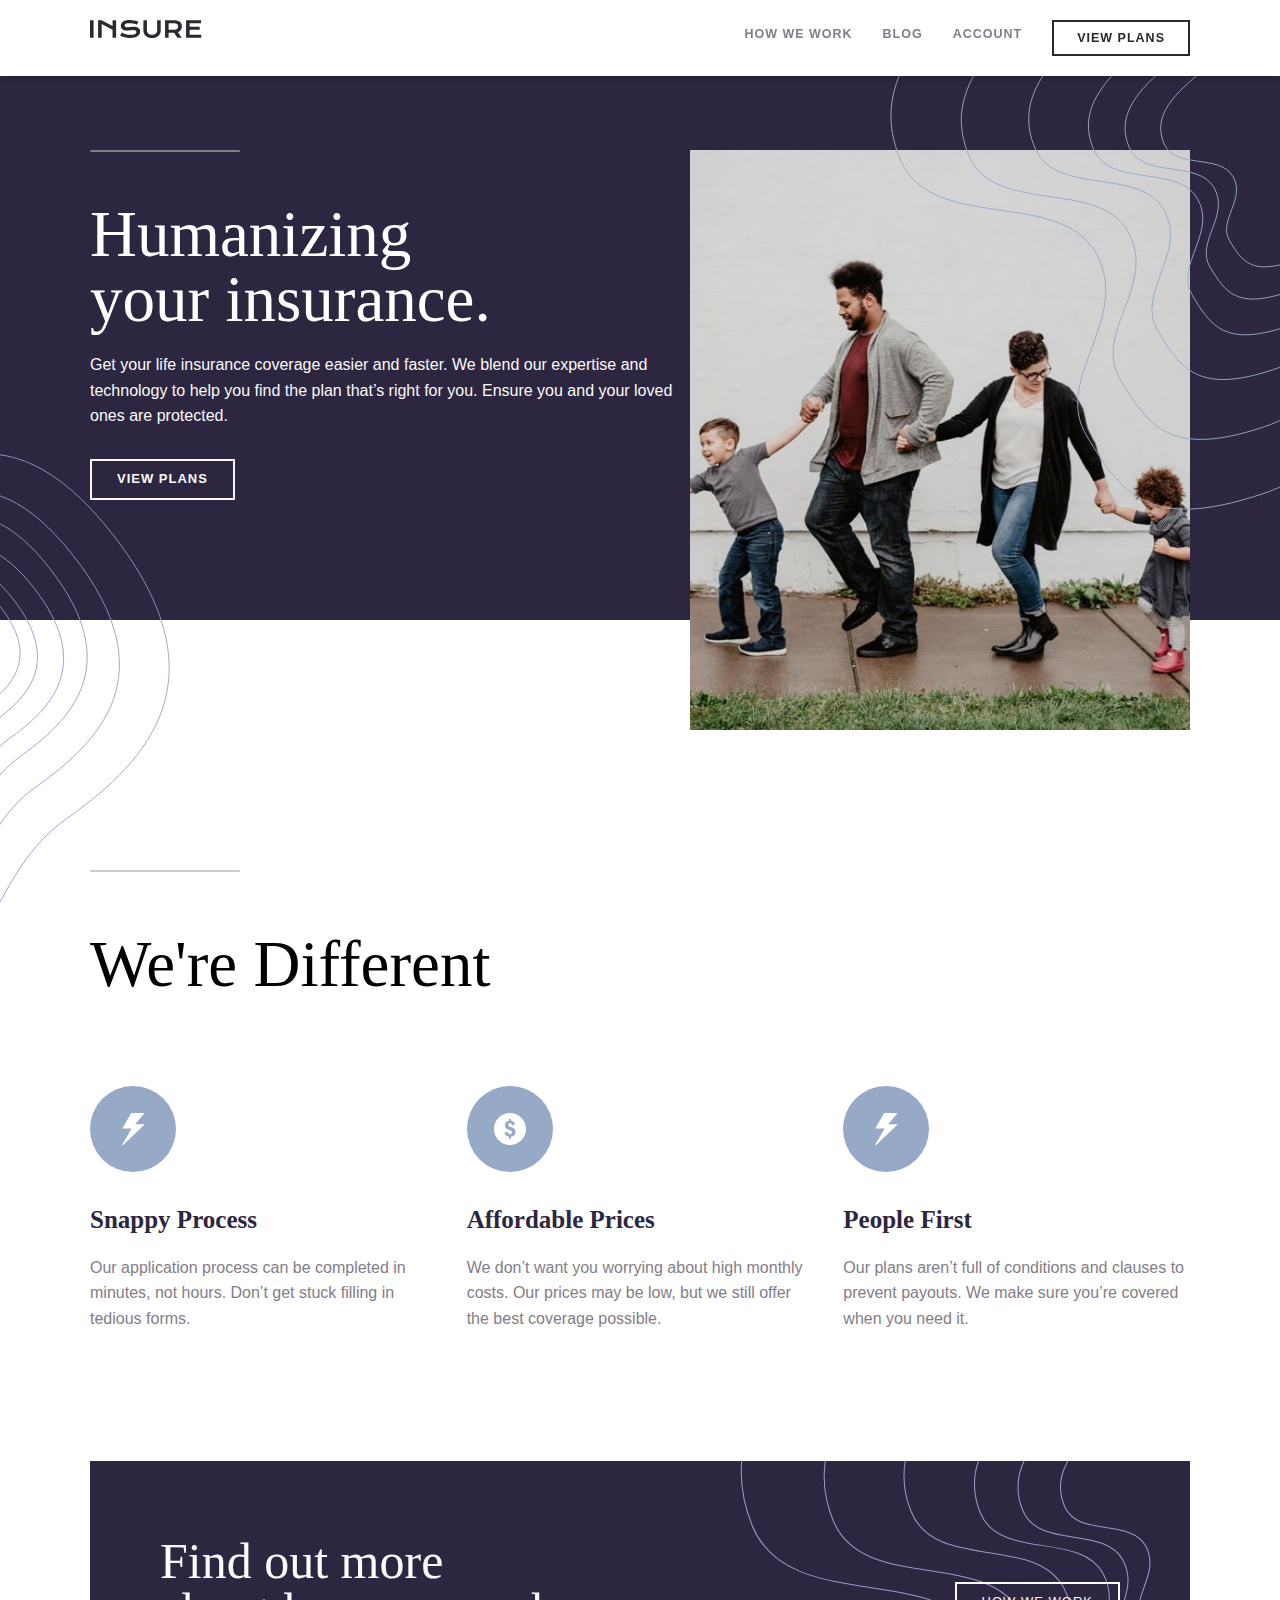
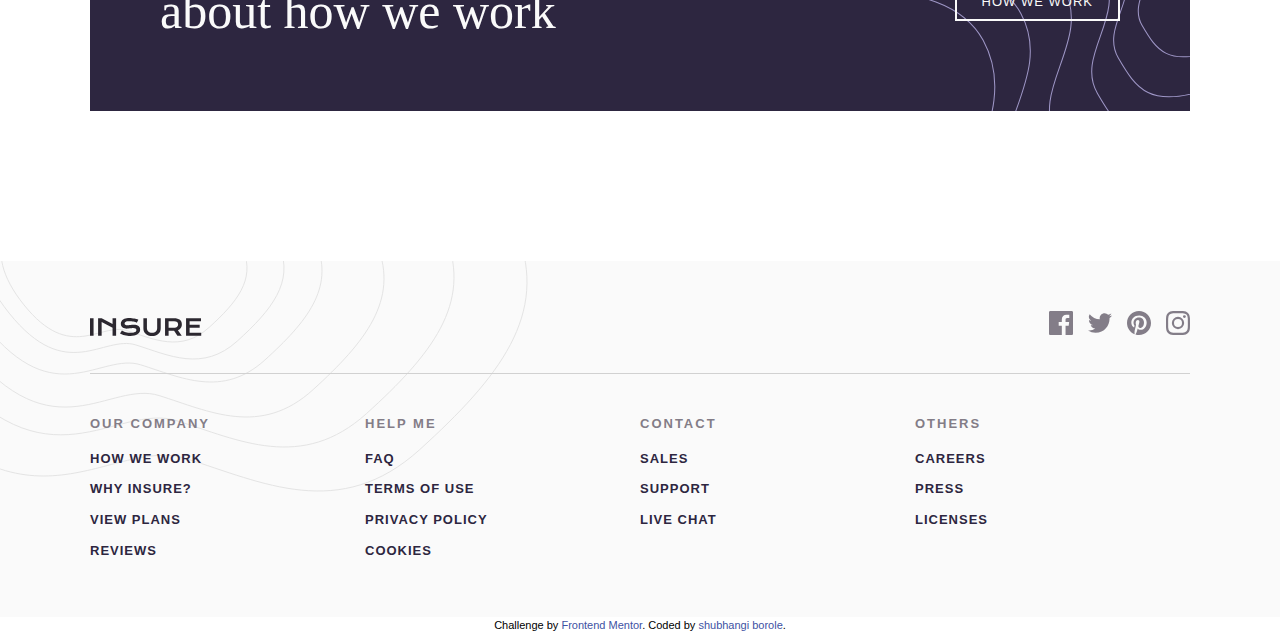
<file: index.html>
<!DOCTYPE html>
<html lang="en">

<head>
  <meta charset="UTF-8">
  <meta name="viewport" content="width=device-width, initial-scale=1.0">
  <title>Document</title>
  <link rel="stylesheet" href="style.css">
<script src="app.js" defer></script>
</head>

<body>

  <body>

    <!-- header -->
    <header>
      <div class="container">
        <nav class="nav">
          <a href="#" class="logo">
            <img src="images/logo.svg" class="logo_icon" alt="logo" />
          </a>
          <ul class="nav_list " style="display: flex;" id="nav_menu">
            <li class="nav_item"><a href="#" class="nav_link">How we work</a></li>
            <li class="nav_item"><a href="#" class="nav_link">Blog</a></li>
            <li class="nav_item"><a href="#" class="nav_link">Account</a></li>
            <li class="nav_item"><a href="#" class="nav_link bordered_btn">View plans</a></li>
          </ul>

          <div class="hamburger-menu" id="toggle_menu">
            <span></span>
          </div>
        </nav>
      </div>
    </header>

    <main>
      <!-- Intro -->
      <section class="hero">
        <div class="container">
          <div class="wrap">
            <div class="hero_text-container">
              <hr class="line">
              <h1>Humanizing <br>your insurance.</h1>
              <p>
                Get your life insurance coverage easier and faster. We blend our expertise
                and technology to help you find the plan that’s right for you. Ensure you
                and your loved ones are protected.
              </p>
              <a href="#" class="btn ">View plans</a>
            </div>
            <div class="hero_image-container">
              <picture class="hero_image">
                <source media="(max-width:500px)" srcset="images/image-intro-mobile.jpg">
                <img src="images/image-intro-desktop.jpg" alt="intro image" srcset="images/image-intro-desktop.jpg">
              </picture>
            </div>
          </div>
        </div>
      </section>

      <!-- Features -->
      <section class="features">
        <div class="container">
          <hr class="line">
          <h1>We're Different</h1>
          <div class="feature_container">
            <div class="feature_text">
              <img src="images/icon-snappy-process.svg" alt="">
              <h3>Snappy Process</h3>
              <p>
                Our application process can be completed in minutes, not hours. Don’t get
                stuck filling in tedious forms.
              </p>
            </div>
            <div class="feature_text">
              <img src="images/icon-affordable-prices.svg" alt="">
              <h3>Affordable Prices</h3>
              <p>
                We don’t want you worrying about high monthly costs. Our prices may be low,
                but we still offer the best coverage possible.
              </p>
            </div>
            <div class="feature_text">
              <img src="images/icon-snappy-process.svg" alt="">
              <h3>People First</h3>
              <p>
                Our plans aren’t full of conditions and clauses to prevent payouts. We make
                sure you’re covered when you need it.
              </p>
            </div>
          </div>
        </div>
      </section>

      <!-- About how we work -->
      <section class="about">
        <div class="container">
          <div class="about_text">
            <h2>Find out more <br> about how we work</h2>
            <button class="btn">How we work</button>
          </div>
        </div>
      </section>
    </main>

    <!-- Footer -->
    <footer class="footer">
      <div class="container">
        <div class="footer_head">
          <img src="images/logo.svg" alt="logo">
          <ul class="social_media ">
            <li class="social_media_item">
              <a href="#" class="social_media_icon">
                <img src="images/icon-facebook.svg" alt="facebook">
              </a>
            </li>
            <li class="social_media_item">
              <a href="#" class="social_media_icon">
                <img src="images/icon-twitter.svg" alt=" twitter">
              </a>
            </li>
            <li class="social_media_item">
              <a href="#" class="social_media_icon">
                <img src="images/icon-pinterest.svg" alt=" pinterest">
              </a>
            </li>
            <li class="social_media_item">
              <a href="#" class="social_media_icon">
                <img src="images/icon-instagram.svg" alt="icon instagram">
              </a>
            </li>
          </ul>
        </div>

        <div class="footer_navigation">
          <div class="footer_list">
            <h4>Our company</h4>
            <ul>
              <li><a href="#">How we work</a></li>
              <li><a href="#">Why Insure?</a></li>
              <li><a href="#">View plans</a></li>
              <li><a href="#">Reviews</a></li>
            </ul>
          </div>

          <div class="footer_list">
            <h4>Help me</h4>
            <ul>
              <li><a href="#">FAQ</a></li>
              <li><a href="#">Terms of use</a></li>
              <li><a href="#">Privacy policy</a></li>
              <li><a href="#">Cookies</a></li>
            </ul>
          </div>
          <div class="footer_list">
            <h4>Contact</h4>
            <ul>
              <li><a href="#">Sales</a></li>
              <li><a href="#">Support</a></li>
              <li><a href="#">Live chat</a></li>
            </ul>
          </div>
          <div class="footer_list">
            <h4>Others</h4>
            <ul>
              <li><a href="#">Careers</a></li>
              <li><a href="#">Press</a></li>
              <li><a href="#">Licenses</a></li>
            </ul>
          </div>
        </div>
      </div>
    </footer>
    <div class="attribution">
      Challenge by
      <a href="https://www.frontendmentor.io?ref=challenge" target="_blank">Frontend Mentor</a>. Coded by
      <a href="https://www.frontendmentor.io/profile/BoroleShubhangi">shubhangi borole</a>.
    </div>

    <script
  src="https://code.jquery.com/jquery-3.5.1.js"
  integrity="sha256-QWo7LDvxbWT2tbbQ97B53yJnYU3WhH/C8ycbRAkjPDc="
  crossorigin="anonymous"></script>
  </body>
</html>
</file>
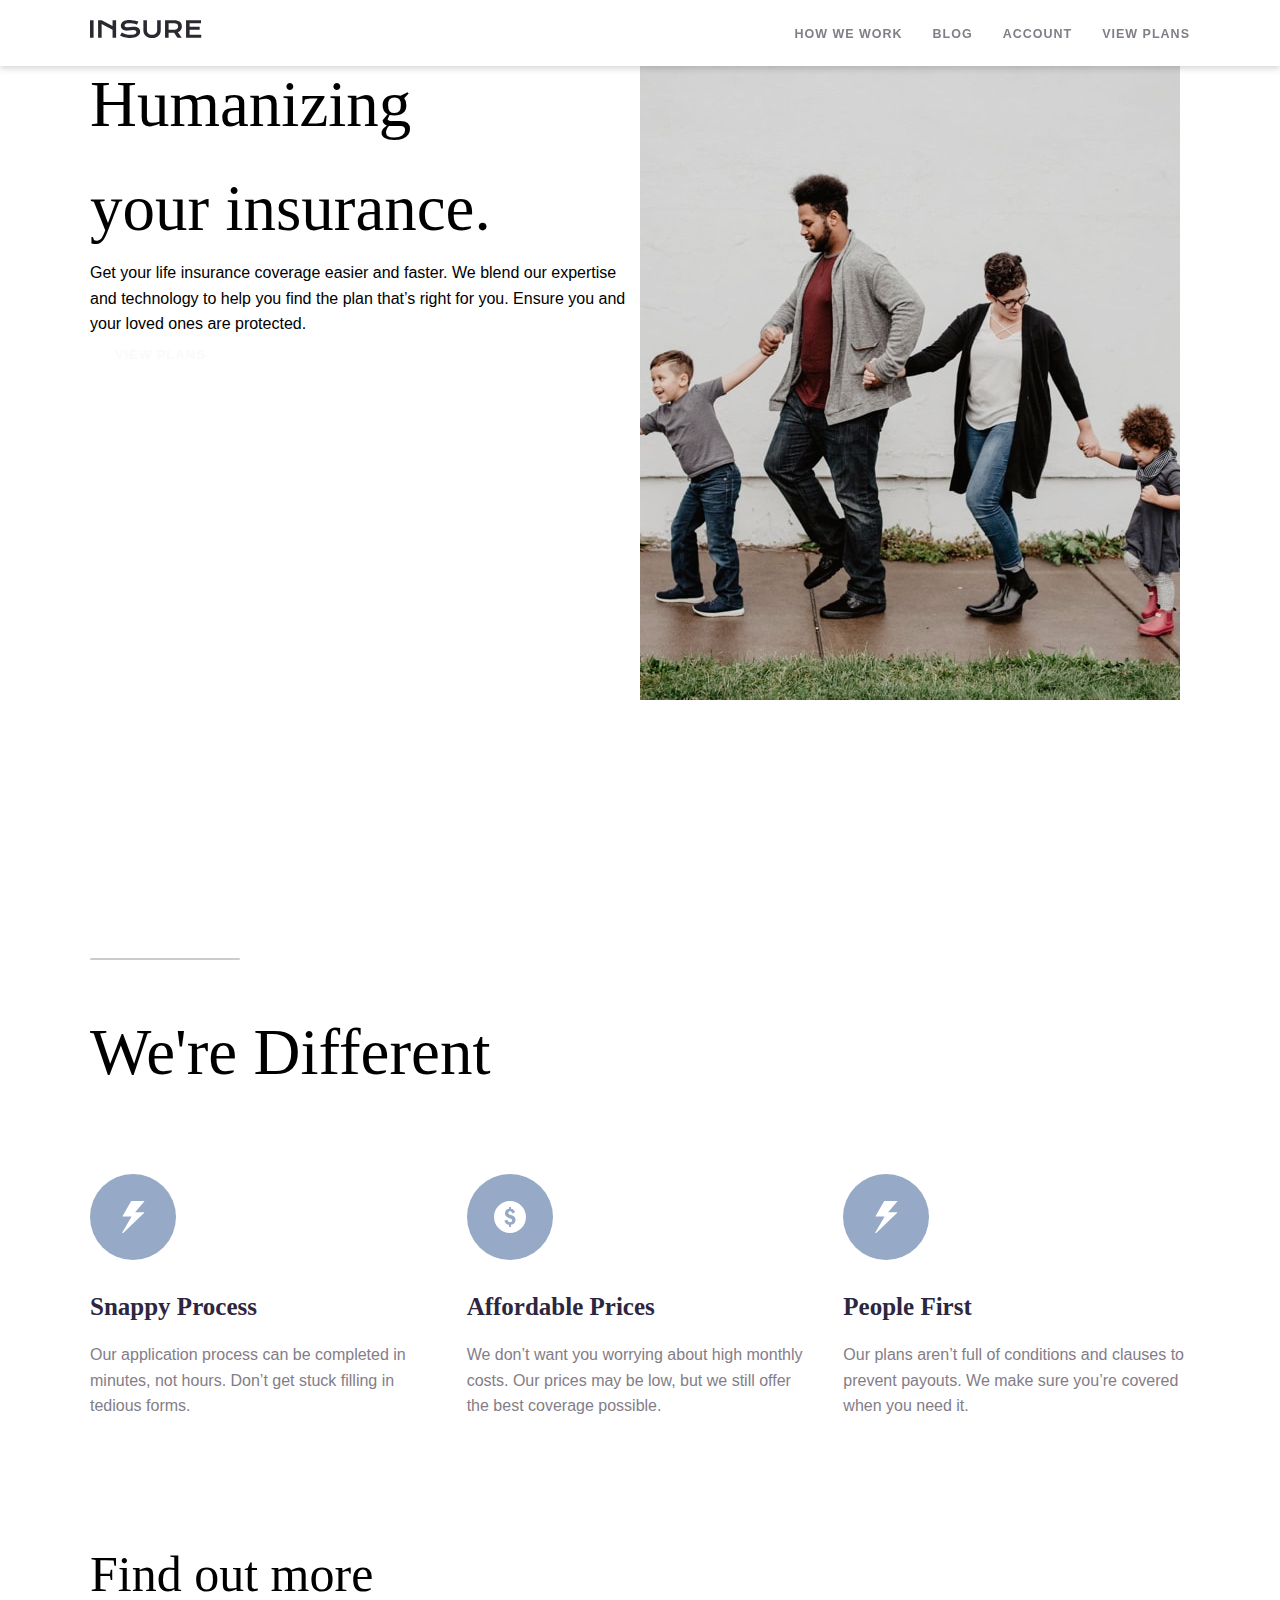
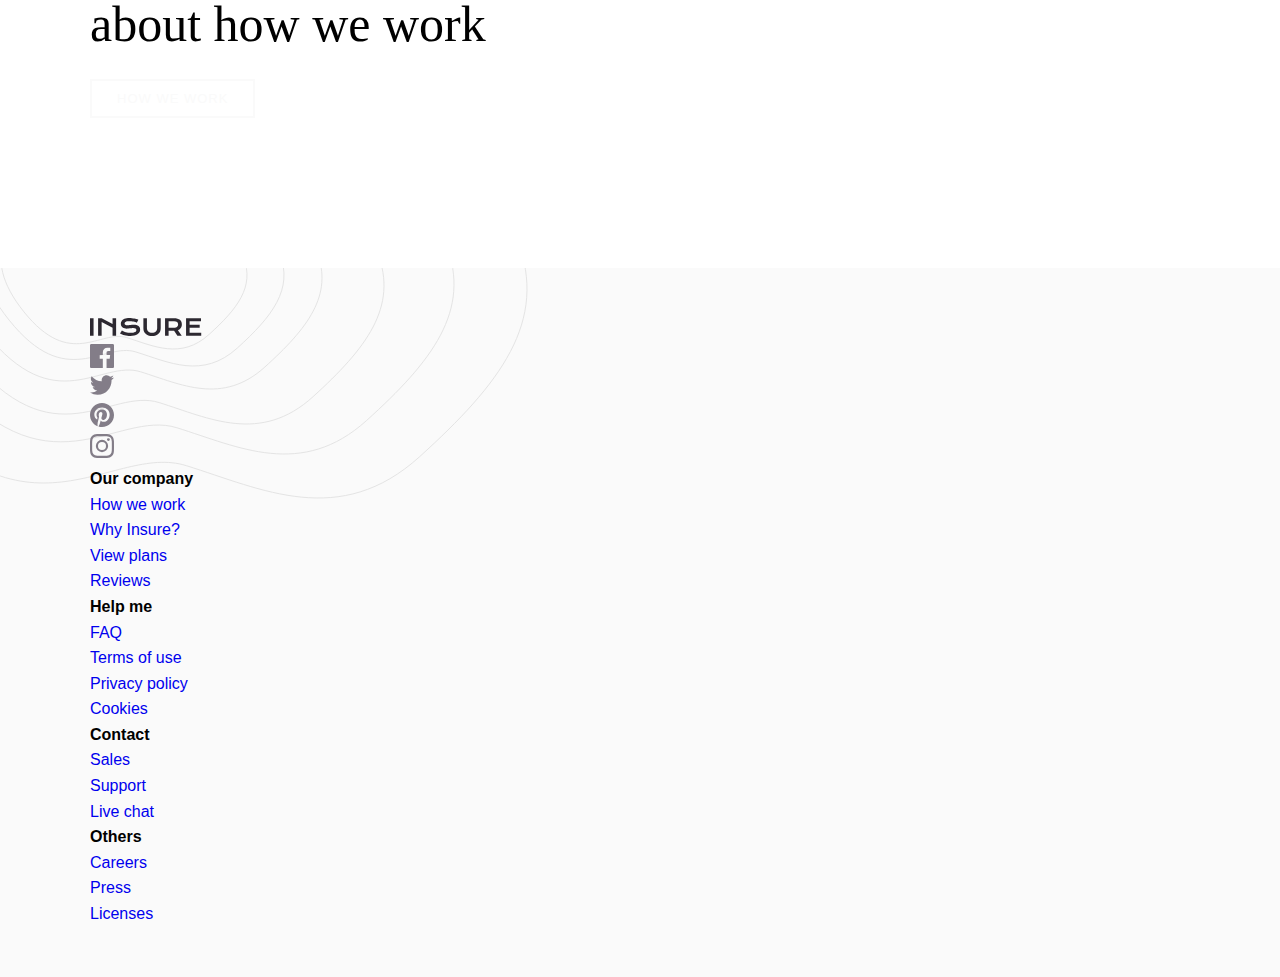
<file: intro.html>
<!DOCTYPE html>
<html lang="en">

<head>
  <meta charset="UTF-8">
  <meta name="viewport" content="width=device-width, initial-scale=1.0">
  <title>Document</title>
  <link rel="stylesheet" href="intro.css">
</head>

<body>

  <body>

    <!-- header -->
    <header>
      <div class="container">
        <nav class="nav">
          <a href="#" class="logo">
            <img src="images/logo.svg" class="logo_icon" alt="logo" />
          </a>
          <ul class="nav_list " style="display: flex;" id="nav_menu">
            <li class="nav_item"><a href="#" class="nav_link">How we work</a></li>
            <li class="nav_item"><a href="#" class="nav_link">Blog</a></li>
            <li class="nav_item"><a href="#" class="nav_link">Account</a></li>
            <li class="nav_item"><a href="#" class="nav_link nav_link--bordered">View plans</a></li>
          </ul>
          <!-- hamburger menu -->
          <div class="hamburger-menu" id="toggle-menu">
            <span></span>
          </div>
        </nav>
      </div>
    </header>
    <!-- end of header -->

    <main>
      <!-- Intro -->
      <section class="intro">
        <div class="container">
          <div class=" wrap ">
            <div class="intro_text-container">
              <hr class="line">
              <h1>Humanizing <br>your insurance.</h1>
              <p>
                Get your life insurance coverage easier and faster. We blend our expertise
                and technology to help you find the plan that’s right for you. Ensure you
                and your loved ones are protected.
              </p>
              <a href="#" class="btn ">View plans</a>
            </div>
            <div class="intro_image-container">
              <picture class="intro_image">
                <source media="(max-width: 500px )" srcset="images/image-intro-mobile.jpg">
                <img src="images/image-intro-desktop.jpg" alt="intro image" srcset="images/image-intro-desktop.jpg">
              </picture>
            </div>
          </div>
        </div>
      </section>

      <!-- We’re different / Features -->
      <section class="features">
        <div class="container">
          <hr class="line">
          <h1>We're Different</h1>
          <div class="feature_container">
            <div class="feature">
              <img src="images/icon-snappy-process.svg" alt="">
              <h3>Snappy Process</h3>
              <p>
                Our application process can be completed in minutes, not hours. Don’t get
                stuck filling in tedious forms.
              </p>
            </div>
            <div class="feature">
              <img src="images/icon-affordable-prices.svg" alt="">
              <h3>Affordable Prices</h3>
              <p>
                We don’t want you worrying about high monthly costs. Our prices may be low,
                but we still offer the best coverage possible.
              </p>
            </div>
            <div class="feature">
              <img src="images/icon-snappy-process.svg" alt="">
              <h3>People First</h3>
              <p>
                Our plans aren’t full of conditions and clauses to prevent payouts. We make
                sure you’re covered when you need it.
              </p>
            </div>
          </div>
        </div>
      </section>

      <!-- About how we work -->
      <section class="about">
        <div class="container">
          <div class="box ">
            <h2>Find out more <br> about how we work</h2>
            <button class="btn">How we work</button>
          </div>
        </div>
      </section>
    </main>

    <!-- Footer -->
    <footer class="footer">
      <div class="container">
        <div class="footer-head">
          <img src="images/logo.svg" alt="logo">
          <ul class="social-media ">
            <li class="social-media_item">
              <a href="#" class="social-media_icon">
                <img src="images/icon-facebook.svg" alt="facebook">
              </a>
            </li>
            <li class="social-media_item">
              <a href="#" class="social-media_icon">
                <img src="images/icon-twitter.svg" alt=" twitter">
              </a>
            </li>
            <li class="social-media_item">
              <a href="#" class="social-media_icon">
                <img src="images/icon-pinterest.svg" alt=" pinterest">
              </a>
            </li>
            <li class="social-media_item">
              <a href="#" class="social-media_icon">
                <img src="images/icon-instagram.svg" alt="icon instagram">
              </a>
            </li>
          </ul>
        </div>

        <div class="footer-navigation">
          <div class="footer-list">
            <h4>Our company</h4>
            <ul>
              <li><a href="#">How we work</a></li>
              <li><a href="#">Why Insure?</a></li>
              <li><a href="#">View plans</a></li>
              <li><a href="#">Reviews</a></li>
            </ul>
          </div>

          <div class="footer-list">
            <h4>Help me</h4>
            <ul>
              <li><a href="#">FAQ</a></li>
              <li><a href="#">Terms of use</a></li>
              <li><a href="#">Privacy policy</a></li>
              <li><a href="#">Cookies</a></li>
            </ul>
          </div>
          <div class="footer-list">
            <h4>Contact</h4>
            <ul>
              <li><a href="#">Sales</a></li>
              <li><a href="#">Support</a></li>
              <li><a href="#">Live chat</a></li>
            </ul>
          </div>
          <div class="footer-list">
            <h4>Others</h4>
            <ul>
              <li><a href="#">Careers</a></li>
              <li><a href="#">Press</a></li>
              <li><a href="#">Licenses</a></li>
            </ul>
          </div>
        </div>
      </div>
    </footer>

    <script src="app.js"></script>
  </body>

</html>
</file>
<file: style.css>
:root {
  --dark-violet: hsl(256, 26%, 20%);
  --grayish-blue: hsl(216, 30%, 68%);
  --very-dark-violet: hsl(270, 9%, 17%);
  --dark-grayish-violet: hsl(273, 4%, 51%);
  --very-light-gray: hsl(0, 0%, 98%);
}

*::before,
*::after,
* {
  margin: 0;
  padding: 0;
  box-sizing: border-box;
}

html {
  font-size: 62.5%;
}

body {
  background-color: #fff;
  font-family: "Karla", sans-serif;
  font-size: 1.6rem;
  font-weight: 400;
  line-height: 1.6;
}

h1,
h2,
h3{
  font-family: "DM Serif Display", serif;
}

h1 {
  font-size: 6.5rem;
  font-weight: normal;
}

a {
  text-decoration: none;
}

ul {
  list-style-type: none;
}

.container {
  width: 100%;
  margin: 0 auto;
  padding: 0 2rem;
}

.line {
  display: block;
  width: 15rem;
  height: 2px;
  background-color: var(--dark-grayish-violet);
  border: 0;
  border-radius: 0.5rem;
}

.btn {
  display: inline-block;
  cursor: pointer;
  outline: 0;
  border: 0;
  background-color: transparent;
  color: var(--very-light-gray);
  font-family: inherit;
  font-size: 1.3rem;
  font-weight: 700;
  padding: 0.8rem 2.5rem;
  text-transform: uppercase;
  letter-spacing: 1px;
}

/* header */
header {
  background-color: #fff;
  padding: 2rem 0;
  position: fixed;
  top: 0;
  left: 0;
  width: 100%;
  z-index: 900;
  box-shadow: 0 3px 6px rgba(0, 0, 0, 0.15);
}
.nav {
  display: flex;
  justify-content: space-between;
}

.nav_list {
  display: flex;
}

.logo_img {
  display: block;
  width: 10rem;
}

.nav_item {
  margin-left: 3rem;
}

.nav_link {
  display: inline-block;
  text-transform: uppercase;
  letter-spacing: 1px;
  color: var(--dark-grayish-violet);
  font-size: 1.25rem;
  font-weight: 700;
  transition: color 0.25s ease-in-out, background-color 0.25s ease-in-out;
}

.nav_item:not(:last-child) .nav_link:hover {
  color: var(--very-dark-violet);
}

.bordered_btn {
  color: var(--very-dark-violet);
  padding: 0.6rem 2.3rem;
  border: 2px solid var(--very-dark-violet);
}

.bordered_btn:hover {
  background-color: var(--very-dark-violet);
  color: var(--very-light-gray);
}

/* hamburger menu */
.hamburger-menu {
  width: 3.5rem;
  height: 3.5rem;
  justify-content: center;
  cursor: pointer;
  display: flex;
  transition: transform 0.35s ease-in;
}

.hamburger-menu:focus {
  background-color: var(--dark-violet);
}

.hamburger-menu.active {
  transform: rotate(180deg);
}

.hamburger-menu span {
  display: block;
  width: 2.7rem;
  height: 2px;
  background-color: var(--dark-grayish-violet);
  background-position: bottom right;
  background-repeat: no-repeat;
  background-image: url(./images/bg-pattern-mobile-nav.svg);
  position: relative;
  transition: 0.35s ease-in;
}

.hamburger-menu span::before,
.hamburger-menu span::after {
  content: "";
  display: block;
  position: absolute;
  width: 2.7rem;
  height: 2px;
  background-color: var(--dark-grayish-violet);
  transition: 0.35s ease-in-out;
}

.hamburger-menu span::before {
  top: -1rem;
  left: 0;
}

.hamburger-menu span::after {
  top: 1rem;
  left: 0;
}

.hamburger-menu.active span {
  background-color: transparent;
}

.hamburger-menu.active span::before,
.hamburger-menu.active span::after {
  top: 0;
}

.hamburger-menu.active span::before {
  transform: rotate(45deg);
}

.hamburger-menu.active span::after {
  transform: rotate(-45deg);
}

/* intro section */
.hero {
  height: 57rem;
  background-color: var(--dark-violet);
  color: #fff;
  padding-top: 10rem;
  position: relative;
}

.wrap {
  display: flex;
  align-items: center;
  align-items: flex-start;
}

.hero::before,
.hero::after {
  display: block;
  content: "";
  position: absolute;
}

.hero::before {
  top: 0;
  right: 0;
  width: 42rem;
  height: 100%;
  background-image: url(./images/bg-pattern-intro-right-desktop.svg);
  background-repeat: no-repeat;
  background-size: 100% 53rem;
  background-position: top -7rem right -3rem;
}

.hero::after {
  bottom: 0;
  left: 0;
  width: 17rem;
  height: 45rem;
  background-image: url(./images/bg-pattern-intro-left-desktop.svg);
  background-repeat: no-repeat;
  background-size: 100% 100%;
  background-position: bottom left;
  transform: translateY(63%);
}

.intro .wrap > * {
  flex: 1;
}

.text-container {
  display: flex;
  align-items: flex-start;
}

.hero h1 {
  line-height: 1;
  margin: 5rem 0 2rem;
}

.hero p {
  color: var(--very-light-gray);
}

.hero .btn,
.about .btn {
  margin-top: 3rem;
  position: relative;
  z-index: 1;
  border: 2px solid var(--very-light-gray);
}

.hero .btn:hover,
.about .btn:hover {
  background-color: var(--very-light-gray);
  color: var(--very-dark-violet);
  transition: 0.4s ease-out;
}

.hero_image {
  display: block;
  width: 50rem;
  height: 58rem;
  object-fit: cover;
  margin-left: auto;
}

.hero_image img {
  display: block;
  width: 100%;
  height: 100%;
}

/* features */
.features {
  margin-top: 15rem;
  padding: 10rem 0;
}

.feature_container {
  display: grid;
  grid-template-columns: repeat(3, 1fr);
  gap: 3rem;
}

.features .line {
  background-color: #ccc;
}

.features h1 {
  margin: 4rem 0 7rem;
  font-family: "DM Serif Display", serif;
}

.features h3 {
  color: var(--dark-violet);
  font-size: 2.5rem;
  margin: 2rem 0 1.5rem;
  font-family: "DM Serif Display", serif;
}

.features p {
  color: var(--dark-grayish-violet);
}

/* About */
.about {
  padding: 3rem 0;
}

.about .about_text {
  width: 100%;
  height: 25rem;
  padding: 0 7rem;
  background-color: var(--dark-violet);
  color: var(--very-light-gray);
  position: relative;
  display: flex;
  align-items: center;
  justify-content: space-between;
}

.about .about_text::after {
  content: "";
  display: block;
  position: absolute;
  top: 0;
  right: 0;
  bottom: 0;
  width: 45rem;
  background-image: url(./images/bg-pattern-how-we-work-desktop.svg);
  background-repeat: no-repeat;
  background-size: 100% 100%;
  background-position: top left;
}

.about h2 {
  line-height: 1;
  font-size: 5rem;
  font-weight: 300;
}

.about .btn {
  padding: 1rem 2.5rem;
  font-weight: 300;
  position: relative;
  z-index: 1;
}

/* Footer */
.footer {
  background-color: var(--very-light-gray);
  margin-top: 12rem;
  padding: 5rem 0;
  background-image: url(./images/bg-pattern-footer-desktop.svg);
  background-repeat: no-repeat;
  background-position: top left;
}

.footer_head {
  padding-bottom: 3rem;
  display: flex;
  align-items: center;
  justify-content: space-between;
  border-bottom: 1px solid #d1d1d1;
}

.social_media {
  display: flex;
  align-items: center;
}
.footer_head .social_media_item {
  margin-left: 1.5rem;
}

.footer_head .social_media_icon:hover img {
  fill: black;
}

.footer_navigation {
  margin-top: 4rem;
  display: grid;
  grid-template-columns: repeat(4, 1fr);
}

.footer_navigation h4 {
  color: var(--dark-grayish-violet);
  font-size: 1.3rem;
  font-weight: 700;
  text-transform: uppercase;
  letter-spacing: 2px;
  margin-bottom: 1rem;
}

.footer_navigation li {
  margin-bottom: 0.5rem;
}

.footer_navigation a {
  color: var(--dark-violet);
  font-size: 1.3rem;
  font-weight: 700;
  letter-spacing: 1px;
  text-transform: uppercase;
}

.footer_navigation a:hover {
  text-decoration: underline;
}

.attribution {
  font-size: 11px;
  text-align: center;
}
.attribution a {
  color: hsl(228, 45%, 44%);
}


/* Media Query */
@media screen and (min-width: 576px) {
  .container {
    max-width: 60rem;
  }

  main {
    margin-top: 5rem;
  }
}

@media screen and (min-width: 620px) {
  .hamburger-menu {
    display: none;
  }
}

@media screen and (min-width: 768px) {
  .container {
    max-width: 70rem;
  }
}

@media screen and (min-width: 992px) {
  .container {
    max-width: 98rem;
  }
}

@media screen and (min-width: 1200px) {
  .container {
    max-width: 114rem;
  }
}

@media screen and (max-width: 1200px) {
  /* Intro */
  .hero h1 {
    font-size: 6rem;
  }

  .hero_image-container {
    padding-left: 4rem;
    width: 100%;
  }

  .hero_image {
    width: 42rem;
    height: 53rem;
  }
}

@media screen and (max-width: 992px) {
  .hero {
    height: auto;
    padding-bottom: 10rem;
  }

  .hero h1 {
    font-size: 4.5rem;
  }

  .hero_image {
    width: 32rem;
    height: 43rem;
  }

  .hero::before {
    width: 35rem;
    height: 100%;
    background-size: 100% 45rem;
    background-position: top -7rem right -3rem;
  }

  .hero::after {
    width: 17rem;
    height: 40rem;
    background-size: 100% 100%;
    background-position: bottom left;
    transform: translateY(60%);
  }

  .features {
    margin-top: 5rem;
    padding: 10rem 0;
  }

  .features h1 {
    font-size: 4.5rem;
    text-align: center;
    margin: 2rem 0 7rem;
  }

  .features .line {
    margin: 0 auto;
  }

  .feature_text {
    text-align: center;
  }

  .about .about_text {
    width: 100%;
    height: 25rem;
    padding: 0 7rem;
    flex-direction: column;
    justify-content: center;
    text-align: center;
  }

  .about h2 {
    font-size: 4rem;
    margin-bottom: 4rem;
  }

  .about .about_text::after {
    width: 25rem;
    background-size: 100% 100%;
    background-position: bottom right -5rem;
  }
}

@media screen and (max-width: 768px) {
  .hero {
    padding-top: 7rem;
    padding-bottom: 7rem;
  }

  .hero .wrap {
    flex-direction: column-reverse;
    align-items: center;
  }

  .hero .line {
    display: none;
  }

  .hero_text-container {
    text-align: center;
  }

  .hero_image-container {
    padding-left: 0;
  }

  .hero_image {
    width: 100%;
    height: 40rem;
  }

  .hero_image img {
    display: block;
    max-width: 40rem;
    margin: 0 auto;
    height: 100%;
  }

  .feature_container {
    gap: 2rem 1rem;
    grid-template-columns: 1fr;
  }

  .footer {
    padding: 8rem 0 5rem;
    background-image: url(./images/bg-pattern-footer-mobile.svg);
  }

  .footer .footer_head {
    flex-direction: column;
    justify-content: stretch;
  }

  .footer_head .social_media {
    margin-top: 1rem;
  }

  .footer_head .social_media_item {
    margin-left: 0;
    margin: 0 1rem;
  }

  .footer_navigation {
    grid-template-columns: 1fr;
    justify-items: center;
    text-align: center;
    gap: 2rem 0;
  }
}

@media screen and (max-width: 620px) {
  .nav_list {
    position: fixed;
    top: 7.4rem;
    left: 0;
    width: 100%;
    height: 100vh;
    padding: 5rem 4rem;
    background-color: var(--very-dark-violet);
    background-image: url(./images/bg-pattern-mobile-nav.svg);
    background-repeat: no-repeat;
    background-position: 50% 80%;
    background-size: 100% 35%;
    flex-direction: column;
    transform: translateX(-100%);
    transition: transform 0.35s ease-in;
  }

  .nav_list.open {
    transform: translateX(0);
  }

  .nav_item {
    margin-left: 0;
    width: 100%;
    padding: 1rem 1rem;
    text-align: center;
  }

  .nav_link {
    color: var(--very-light-gray);
    font-size: 1.5rem;
    font-weight: 700;
  }

  .nav_link.bordered_btn {
    display: block;
    width: 100%;
    color: var(--very-light-gray);
    padding: 0.7rem 2.3rem;
    border: 2px solid var(--very-light-gray);
  }

  .nav_item:not(:last-child) .nav_link:hover {
    color: var(--grayish-blue);
  }

  .bordered_btn:hover {
    background-color: var(--very-light-gray);
    color: var(--very-dark-violet);
  }
}

@media screen and (max-width: 576px) {
  .hero {
    padding-top: 0;
  }

  .hero_image {
    width: calc(100% + 40px);
    height: 100%;
    margin-left: -2rem;
  }

  .hero_image img {
    max-width: 100%;
  }

  .hero_image-container {
    height: calc(100vh - 55px);
    position: relative;
    z-index: 1;
  }

  .hero::after {
    bottom: 0;
    left: initial;
    right: 0;
    background-image: url(./images/bg-pattern-intro-right-mobile.svg);
    width: 10rem;
    height: 30rem;
  }

  .hero::before {
    right: initial;
    top: 30rem;
    left: 0;
    width: 100%;
    height: 50rem;
    background-image: url(./images/bg-pattern-intro-left-mobile.svg);
    background-size: 35% 50%;
    background-position: bottom 9rem left -2rem;
  }

  .about .about_text::after {
    width: 20rem;
    background-image: url(./images/bg-pattern-how-we-work-mobile.svg);
    background-size: 100% 100%;
    background-position: bottom right;
  }

  .about h2 {
    font-size: 3rem;
    margin-bottom: 4rem;
  }
}

@media screen and (max-width: 414px) {
  .logo_img {
    width: 8rem;
  }

  .about .about_text {
    padding: 0 4rem;
  }

  .about h2 {
    margin-top: 1.5rem;
    font-size: 2.7rem;
  }
}
</file>
<file: intro.css>
:root {
  --dark-violet: hsl(256, 26%, 20%);
  --grayish-blue: hsl(216, 30%, 68%);
  --very-dark-violet: hsl(270, 9%, 17%);
  --dark-grayish-violet: hsl(273, 4%, 51%);
  --very-light-gray: hsl(0, 0%, 98%);
}

*::before,
*::after,
* {
  margin: 0;
  padding: 0;
  box-sizing: border-box;
}

html {
  font-size: 62.5%;
}

body {
  background-color: #fff;
  font-family: "Karla", sans-serif;
  font-size: 1.6rem;
  font-weight: 400;
  line-height: 1.6;
}

h1,
h2,
h3,
h5,
h6 {
  font-family: "DM Serif Display", serif;
}

h1 {
  font-size: 6.5rem;
  font-weight: normal;
}

a {
  text-decoration: none;
}

ul {
  list-style-type: none;
}

.container {
  width: 100%;
  margin: 0 auto;
  padding: 0 2rem;
}

/* .img-fluid {
  display: block;
  max-width: 100%;
  height: auto;
} */

.line {
  display: block;
  width: 15rem;
  height: 2px;
  background-color: var(--dark-grayish-violet);
  border: 0;
  border-radius: 0.5rem;
}

.btn {
  display: inline-block;
  cursor: pointer;
  outline: 0;
  border: 0;
  background-color: transparent;
  color: var(--very-light-gray);
  font-family: inherit;
  font-size: 1.3rem;
  font-weight: 700;
  padding: 0.8rem 2.5rem;
  text-transform: uppercase;
  letter-spacing: 1px;
}

/* header */
header {
  background-color: #fff;
  padding: 2rem 0;
  position: fixed;
  top: 0;
  left: 0;
  width: 100%;
  z-index: 900;
  box-shadow: 0 3px 6px rgba(0, 0, 0, 0.15);
}
.nav {
  display: flex;
  justify-content: space-between;
}

.nav_list {
  display: flex;
}

.logo_img {
  display: block;
  width: 10rem;
}

.nav_item {
  margin-left: 3rem;
}

.nav_link {
  display: inline-block;
  text-transform: uppercase;
  letter-spacing: 1px;
  color: var(--dark-grayish-violet);
  font-size: 1.25rem;
  font-weight: 700;
  transition: color 0.25s ease-in-out, background-color 0.25s ease-in-out;
}

.nav_item:not(:last-child) .nav_link:hover {
  color: var(--very-dark-violet);
}

.bordered_btn {
  color: var(--very-dark-violet);
  padding: 0.6rem 2.3rem;
  border: 2px solid var(--very-dark-violet);
}

.bordered_btn:hover {
  background-color: var(--very-dark-violet);
  color: var(--very-light-gray);
}

/* hamburger menu */
.hamburger-menu {
  width: 3.5rem;
  height: 3.5rem;
  justify-content: center;
  cursor: pointer;
  display: flex;
  transition: transform 0.35s ease-in;
}

.hamburger-menu:focus {
  background-color: var(--dark-violet);
}

.hamburger-menu.active {
  transform: rotate(180deg);
}

.hamburger-menu span {
  display: block;
  width: 2.7rem;
  height: 2px;
  background-color: var(--dark-grayish-violet);
  background-position: bottom right;
  background-repeat: no-repeat;
  background-image: url(./images/bg-pattern-mobile-nav.svg);
  position: relative;
  transition: 0.35s ease-in;
}

.hamburger-menu span::before,
.hamburger-menu span::after {
  content: "";
  display: block;
  position: absolute;
  width: 2.7rem;
  height: 2px;
  background-color: var(--dark-grayish-violet);
  transition: 0.35s ease-in-out;
}

.hamburger-menu span::before {
  top: -1rem;
  left: 0;
}

.hamburger-menu span::after {
  top: 1rem;
  left: 0;
}

.hamburger-menu.active span {
  background-color: transparent;
}

.hamburger-menu.active span::before,
.hamburger-menu.active span::after {
  top: 0;
}

.hamburger-menu.active span::before {
  transform: rotate(45deg);
}

.hamburger-menu.active span::after {
  transform: rotate(-45deg);
}

/* intro section */
.hero {
  height: 57rem;
  background-color: var(--dark-violet);
  color: #fff;
  padding-top: 10rem;
  position: relative;
}

.wrap {
  display: flex;
  align-items: center;
  align-items: flex-start;
}

/* class="flex align-items-start" */
.hero::before,
.hero::after {
  display: block;
  content: "";
  position: absolute;
}

.hero::before {
  top: 0;
  right: 0;
  width: 42rem;
  height: 100%;
  background-image: url(./images/bg-pattern-intro-right-desktop.svg);
  background-repeat: no-repeat;
  background-size: 100% 53rem;
  background-position: top -7rem right -3rem;
}

.hero::after {
  bottom: 0;
  left: 0;
  width: 17rem;
  height: 45rem;
  background-image: url(./images/bg-pattern-intro-left-desktop.svg);
  background-repeat: no-repeat;
  background-size: 100% 100%;
  background-position: bottom left;
  transform: translateY(63%);
}

.intro .wrap > * {
  flex: 1;
}

.text-container {
  display: flex;
  align-items: flex-start;
}

.hero h1 {
  line-height: 1;
  margin: 5rem 0 2rem;
}

.hero p {
  color: var(--very-light-gray);
}

.hero .btn,
.about .btn {
  margin-top: 3rem;
  position: relative;
  z-index: 1;
  border: 2px solid var(--very-light-gray);
}

.hero .btn:hover,
.about .btn:hover {
  background-color: var(--very-light-gray);
  color: var(--very-dark-violet);
  transition: 0.4s ease-out;
}

.hero_image {
  display: block;
  width: 50rem;
  height: 58rem;
  object-fit: cover;
  margin-left: auto;
}

.hero_image img {
  display: block;
  width: 100%;
  height: 100%;
}

/* We're Different / features */
.features {
  margin-top: 15rem;
  padding: 10rem 0;
}

.feature_container {
  display: grid;
  grid-template-columns: repeat(3, 1fr);
  gap: 3rem;
}

.features .line {
  background-color: #ccc;
}

.features h1 {
  margin: 4rem 0 7rem;
  font-family: "DM Serif Display", serif;
}

.features h3 {
  color: var(--dark-violet);
  font-size: 2.5rem;
  margin: 2rem 0 1.5rem;
  font-family: "DM Serif Display", serif;
}

.features p {
  color: var(--dark-grayish-violet);
}

/* About how we work */
.about {
  padding: 3rem 0;
}

.about .about_text {
  width: 100%;
  height: 25rem;
  padding: 0 7rem;
  background-color: var(--dark-violet);
  color: var(--very-light-gray);
  position: relative;
  display: flex;
  align-items: center;
  justify-content: space-between;
}

.about .about_text::after {
  content: "";
  display: block;
  position: absolute;
  top: 0;
  right: 0;
  bottom: 0;
  width: 45rem;
  background-image: url(./images/bg-pattern-how-we-work-desktop.svg);
  background-repeat: no-repeat;
  background-size: 100% 100%;
  background-position: top left;
}

.about h2 {
  line-height: 1;
  font-size: 5rem;
  font-weight: 300;
}

.about .btn {
  padding: 1rem 2.5rem;
  font-weight: 300;
  position: relative;
  z-index: 1;
}

/* Footer */
.footer {
  background-color: var(--very-light-gray);
  margin-top: 12rem;
  padding: 5rem 0;
  background-image: url(./images/bg-pattern-footer-desktop.svg);
  background-repeat: no-repeat;
  background-position: top left;
}

.footer_head {
  padding-bottom: 3rem;
  display: flex;
  align-items: center;
  justify-content: space-between;
  border-bottom: 1px solid #d1d1d1;
}

.social_media {
  display: flex;
  align-items: center;
}
.footer_head .social_media_item {
  margin-left: 1.5rem;
}

.footer_head .social_media_icon:hover img {
  fill: black;
}

.footer_navigation {
  margin-top: 4rem;
  display: grid;
  grid-template-columns: repeat(4, 1fr);
}

.footer_navigation h4 {
  color: var(--dark-grayish-violet);
  font-size: 1.3rem;
  font-weight: 700;
  text-transform: uppercase;
  letter-spacing: 2px;
  margin-bottom: 1rem;
}

.footer_navigation li {
  margin-bottom: 0.5rem;
}

.footer_navigation a {
  color: var(--dark-violet);
  font-size: 1.3rem;
  font-weight: 700;
  letter-spacing: 1px;
  text-transform: uppercase;
}

.footer_navigation a:hover {
  text-decoration: underline;
}

.attribution {
  font-size: 11px;
  text-align: center;
}
.attribution a {
  color: hsl(228, 45%, 44%);
}


/* Media Query */
@media screen and (min-width: 576px) {
  .container {
    max-width: 60rem;
  }

  main {
    margin-top: 5rem;
  }
}

@media screen and (min-width: 620px) {
  .hamburger-menu {
    display: none;
  }
}

@media screen and (min-width: 768px) {
  .container {
    max-width: 70rem;
  }
}

@media screen and (min-width: 992px) {
  .container {
    max-width: 98rem;
  }
}

@media screen and (min-width: 1200px) {
  .container {
    max-width: 114rem;
  }
}

@media screen and (max-width: 1200px) {
  /* Intro */
  .hero h1 {
    font-size: 6rem;
  }

  .hero_image-container {
    padding-left: 4rem;
    width: 100%;
  }

  .hero_image {
    width: 42rem;
    height: 53rem;
  }
}

@media screen and (max-width: 992px) {
  .hero {
    height: auto;
    padding-bottom: 10rem;
  }

  .hero h1 {
    font-size: 4.5rem;
  }

  .hero_image {
    width: 32rem;
    height: 43rem;
  }

  .hero::before {
    width: 35rem;
    height: 100%;
    background-size: 100% 45rem;
    background-position: top -7rem right -3rem;
  }

  .hero::after {
    width: 17rem;
    height: 40rem;
    background-size: 100% 100%;
    background-position: bottom left;
    transform: translateY(60%);
  }

  .features {
    margin-top: 5rem;
    padding: 10rem 0;
  }

  .features h1 {
    font-size: 4.5rem;
    text-align: center;
    margin: 2rem 0 7rem;
  }

  .features .line {
    margin: 0 auto;
  }

  .feature_text {
    text-align: center;
  }

  .about .about_text {
    width: 100%;
    height: 25rem;
    padding: 0 7rem;
    flex-direction: column;
    justify-content: center;
    text-align: center;
  }

  .about h2 {
    font-size: 4rem;
    margin-bottom: 4rem;
  }

  .about .about_text::after {
    width: 25rem;
    background-size: 100% 100%;
    background-position: bottom right -5rem;
  }
}

@media screen and (max-width: 768px) {
  .hero {
    padding-top: 7rem;
    padding-bottom: 7rem;
  }

  .hero .wrap {
    flex-direction: column-reverse;
    align-items: center;
  }

  .hero .line {
    display: none;
  }

  .hero_text-container {
    text-align: center;
  }

  .hero_image-container {
    padding-left: 0;
  }

  .hero_image {
    width: 100%;
    height: 40rem;
  }

  .hero_image img {
    display: block;
    max-width: 40rem;
    margin: 0 auto;
    height: 100%;
  }

  .feature_container {
    gap: 2rem 1rem;
    grid-template-columns: 1fr;
  }

  .footer {
    padding: 8rem 0 5rem;
    background-image: url(./images/bg-pattern-footer-mobile.svg);
  }

  .footer .footer_head {
    flex-direction: column;
    justify-content: stretch;
  }

  .footer_head .social_media {
    margin-top: 1rem;
  }

  .footer_head .social_media_item {
    margin-left: 0;
    margin: 0 1rem;
  }

  .footer_navigation {
    grid-template-columns: 1fr;
    justify-items: center;
    text-align: center;
    gap: 2rem 0;
  }
}

@media screen and (max-width: 620px) {
  .nav_list {
    position: fixed;
    top: 7.4rem;
    left: 0;
    width: 100%;
    height: 100vh;
    padding: 5rem 4rem;
    background-color: var(--very-dark-violet);
    background-image: url(./images/bg-pattern-mobile-nav.svg);
    background-repeat: no-repeat;
    background-position: 50% 80%;
    background-size: 100% 35%;
    flex-direction: column;
    transform: translateX(-100%);
    transition: transform 0.35s ease-in;
  }

  .nav_list.open {
    transform: translateX(0);
  }

  .nav_item {
    margin-left: 0;
    width: 100%;
    padding: 1rem 1rem;
    text-align: center;
  }

  .nav_link {
    color: var(--very-light-gray);
    font-size: 1.5rem;
    font-weight: 700;
  }

  .nav_link.bordered_btn {
    display: block;
    width: 100%;
    color: var(--very-light-gray);
    padding: 0.7rem 2.3rem;
    border: 2px solid var(--very-light-gray);
  }

  .nav_item:not(:last-child) .nav_link:hover {
    color: var(--grayish-blue);
  }

  .bordered_btn:hover {
    background-color: var(--very-light-gray);
    color: var(--very-dark-violet);
  }
}

@media screen and (max-width: 576px) {
  .hero {
    padding-top: 0;
  }

  .hero_image {
    width: calc(100% + 40px);
    height: 100%;
    margin-left: -2rem;
  }

  .hero_image img {
    max-width: 100%;
  }

  .hero_image-container {
    height: calc(100vh - 55px);
    position: relative;
    z-index: 1;
  }

  .hero::after {
    bottom: 0;
    left: initial;
    right: 0;
    background-image: url(./images/bg-pattern-intro-right-mobile.svg);
    width: 10rem;
    height: 30rem;
  }

  .hero::before {
    right: initial;
    top: 30rem;
    left: 0;
    width: 100%;
    height: 50rem;
    background-image: url(./images/bg-pattern-intro-left-mobile.svg);
    background-size: 35% 50%;
    background-position: bottom 9rem left -2rem;
  }

  .about .about_text::after {
    width: 20rem;
    background-image: url(./images/bg-pattern-how-we-work-mobile.svg);
    background-size: 100% 100%;
    background-position: bottom right;
  }

  .about h2 {
    font-size: 3rem;
    margin-bottom: 4rem;
  }
}

@media screen and (max-width: 414px) {
  .logo_img {
    width: 8rem;
  }

  .about .about_text {
    padding: 0 4rem;
  }

  .about h2 {
    margin-top: 1.5rem;
    font-size: 2.7rem;
  }
}
</file>
